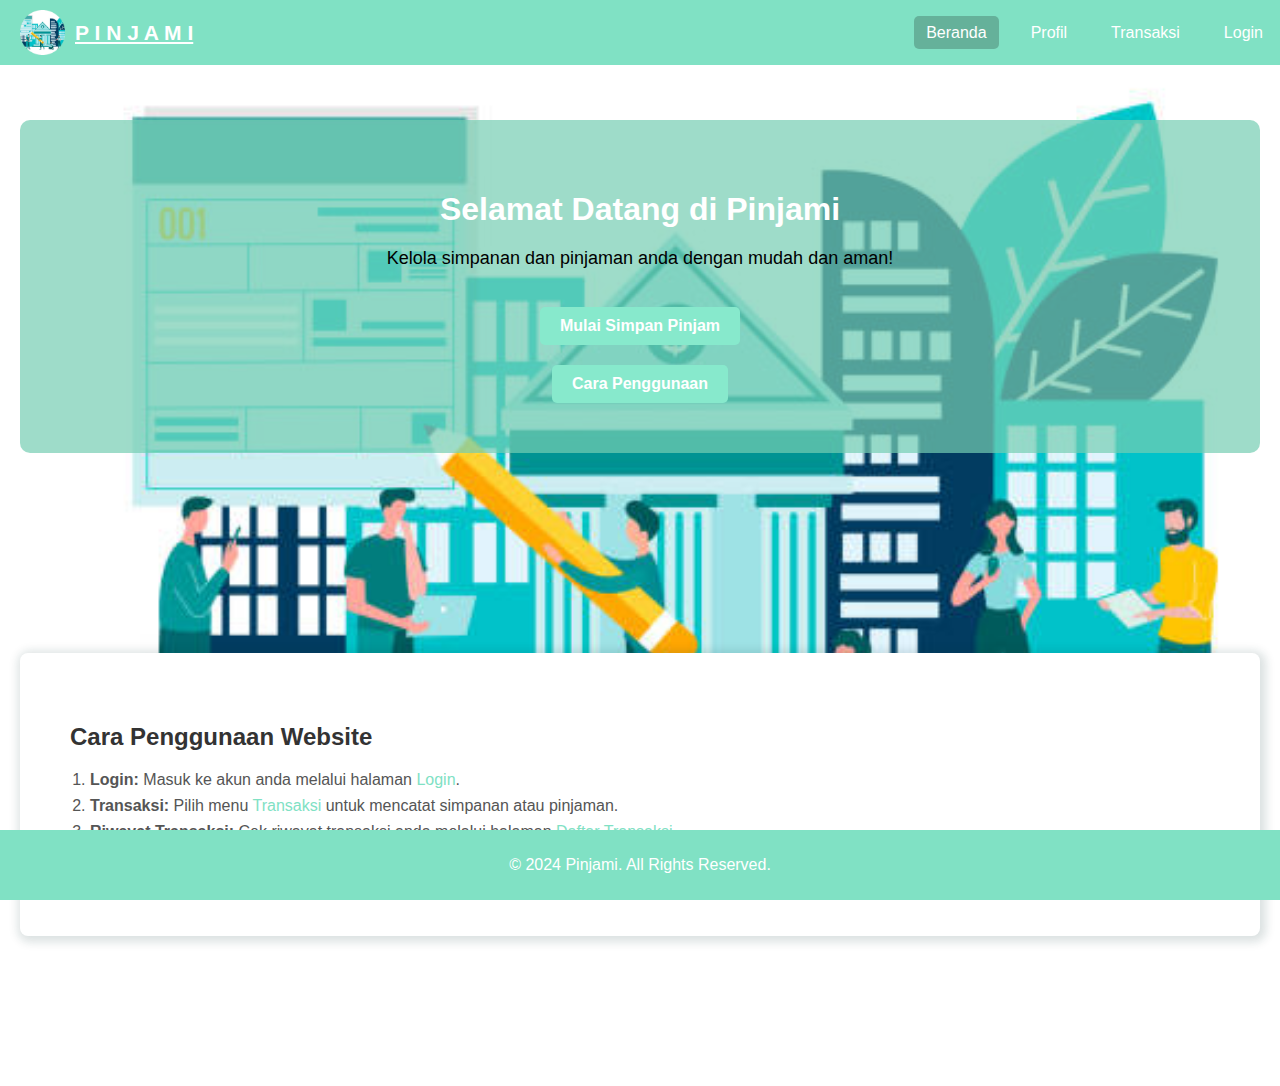
<file: index.html>
<!DOCTYPE html>
<html lang="id">
<head>
    <meta charset="UTF-8">
    <meta name="viewport" content="width=device-width, initial-scale=1.0">
    <title>Pinjami</title>
    <link rel="stylesheet" href="style.css">
    <link rel="shortcut icon" href="image/background3.jpg">
</head>
<body>
    <header>
        <img src="image/background4.png" alt="Logo Pinjami" class="logo">
        <div class="judul">P i n j a m i</div>
        <nav>
            <div class="toggle-menu" onclick="toggleMenu()">
                <span class="dot"></span>
                <span class="dot"></span>
                <span class="dot"></span>
            </div>
            <ul class="menu">
                <li><a href="index.html" class="active">Beranda</a></li>
                <li><a href="profile.html">Profil</a></li>
                <li><a href="transaksi.html">Transaksi</a></li>
                <li><a href="login.html" id="auth-link">Login</a></li>
            </ul>
        </nav>
    </header>
    <main>
            <section class="welcome">
                <h1>Selamat Datang di Pinjami</h1>
                <p>Kelola simpanan dan pinjaman anda dengan mudah dan aman!</p>
                <a href="login.html" class="btn"><b>Mulai Simpan Pinjam</b></a>
                <br><a href="#usage" class="btn"><b>Cara Penggunaan</b></a>
            </section>

        <section id="usage">
            <div class="usage">
            <h2>Cara Penggunaan Website</h2>
            <ol>
                <li><strong>Login:</strong> Masuk ke akun anda melalui halaman <a href="login.html">Login</a>.</li>
                <li><strong>Transaksi:</strong> Pilih menu <a href="transaksi.html">Transaksi</a> untuk mencatat simpanan atau pinjaman.</li>
                <li><strong>Riwayat Transaksi:</strong> Cek riwayat transaksi anda melalui halaman <a href="daftar_transaksi.html">Daftar Transaksi</a>.</li>
                <li><strong>Profil:</strong> Pelajari lebih lanjut tentang aplikasi di halaman <a href="profile.html">Profil</a>.</li>
            </ol>
            </div>
        </section>
    </main>
    <footer>
        <p>&copy; 2024 Pinjami. All Rights Reserved.</p>
    </footer>

    <script>
        function toggleMenu() {
            const menu = document.querySelector('.menu');
            menu.classList.toggle('active');
        }
    </script>
    
    <script>
        function updateAuthLink() {
            const authLink = document.getElementById("auth-link");
    
            const isLoggedIn = sessionStorage.getItem("isLoggedIn");
    
            if (isLoggedIn === "true") {
                authLink.textContent = "Logout";
                authLink.href = "#";
                authLink.onclick = function () {
                    sessionStorage.removeItem("isLoggedIn");
                    alert("Anda telah logout.");
                    location.href = "index.html";
                };
            } else {
                authLink.textContent = "Login";
                authLink.href = "login.html";
                authLink.onclick = null;
            }
        }
    
        document.addEventListener("DOMContentLoaded", updateAuthLink);
    </script>
</body>
</html>
</file>
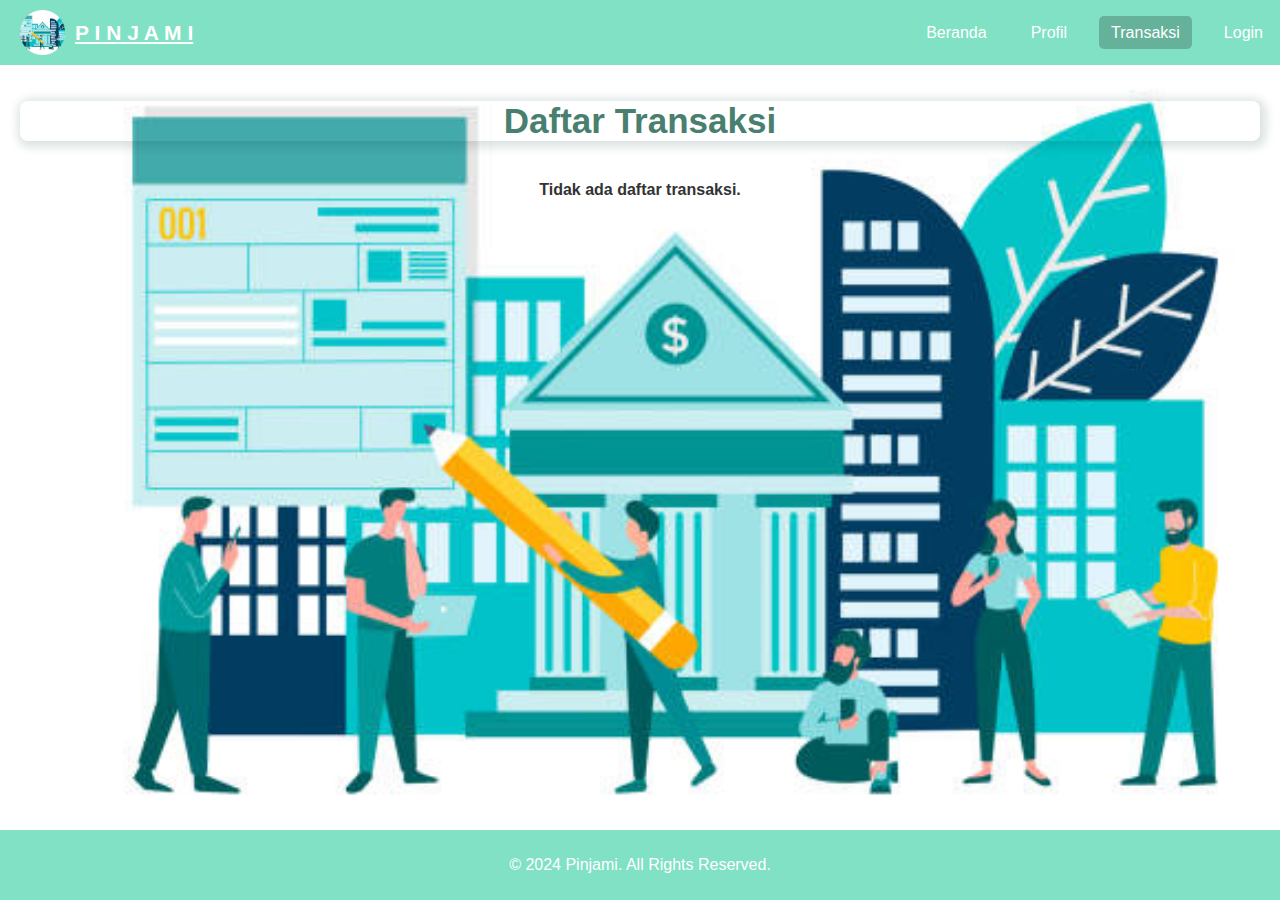
<file: daftar_transaksi.html>
<!DOCTYPE html>
<html lang="id">
<head>
    <meta charset="UTF-8">
    <meta name="viewport" content="width=device-width, initial-scale=1.0">
    <title>Daftar Transaksi - Pinjami</title>
    <link rel="stylesheet" href="style.css">
    <link rel="shortcut icon" href="image/background3.jpg">
</head>
<body>
    <header>
        <img src="image/background4.png" alt="Logo Pinjami" class="logo">
        <div class="judul">P i n j a m i</div>
        <nav>
            <div class="toggle-menu" onclick="toggleMenu()">
                <span class="dot"></span>
                <span class="dot"></span>
                <span class="dot"></span>
            </div>
            <ul class="menu">
                <li><a href="index.html">Beranda</a></li>
                <li><a href="profile.html">Profil</a></li>
                <li><a href="transaksi.html" class="active">Transaksi</a></li>
                <li><a href="login.html" id="auth-link">Login</a></li>
            </ul>
        </nav>
    </header>
    <main>
        <section class="table-container">
            <br>
            <center><h1>Daftar Transaksi</h1></center>
            <table id="transaksiTable"></table>
        </section>
    </main>
    <footer>
        <p>&copy; 2024 Pinjami. All Rights Reserved.</p>
    </footer>
    <script>
        document.addEventListener("DOMContentLoaded", function () {
            const transaksiContainer = document.querySelector("main .table-container");

            const daftarTransaksi = JSON.parse(localStorage.getItem("daftarTransaksi")) || [];

            if (daftarTransaksi.length === 0) {
                transaksiContainer.innerHTML += "<center><p><b>Tidak ada daftar transaksi.</b></p></center>";
                return;
            }

            let tableHTML = `
                <table border="1">
                    <thead>
                        <tr>
                            <th>Nama Transaksi</th>
                            <th>Jumlah</th>
                            <th>Kategori</th>
                            <th>Bank</th>
                            <th>Nomor Rekening</th>
                        </tr>
                    </thead>
                    <tbody>
            `;

            daftarTransaksi.forEach((transaksi) => {
                tableHTML += `
                    <tr>
                        <td>${transaksi.nama}</td>
                        <td>${transaksi.jumlah}</td>
                        <td>${transaksi.kategori}</td>
                        <td>${transaksi.bank}</td>
                        <td>${transaksi.noRekening}</td>
                    </tr>
                `;
            });

            tableHTML += "</tbody></table>";
            transaksiContainer.innerHTML += tableHTML;
        });
    </script>
    
    <script>
        function toggleMenu() {
            const menu = document.querySelector('.menu');
            menu.classList.toggle('active');
        }
    </script>
    
    <script>
        function updateAuthLink() {
            const authLink = document.getElementById("auth-link");
    
            const isLoggedIn = sessionStorage.getItem("isLoggedIn");
    
            if (isLoggedIn === "true") {
                authLink.textContent = "Logout";
                authLink.href = "#";
                authLink.onclick = function () {
                    sessionStorage.removeItem("isLoggedIn");
                    alert("Anda telah logout.");
                    location.href = "index.html";
                };
            } else {
                authLink.textContent = "Login";
                authLink.href = "login.html";
                authLink.onclick = null;
            }
        }
    
        document.addEventListener("DOMContentLoaded", updateAuthLink);
    </script>
</body>
</html>
</file>
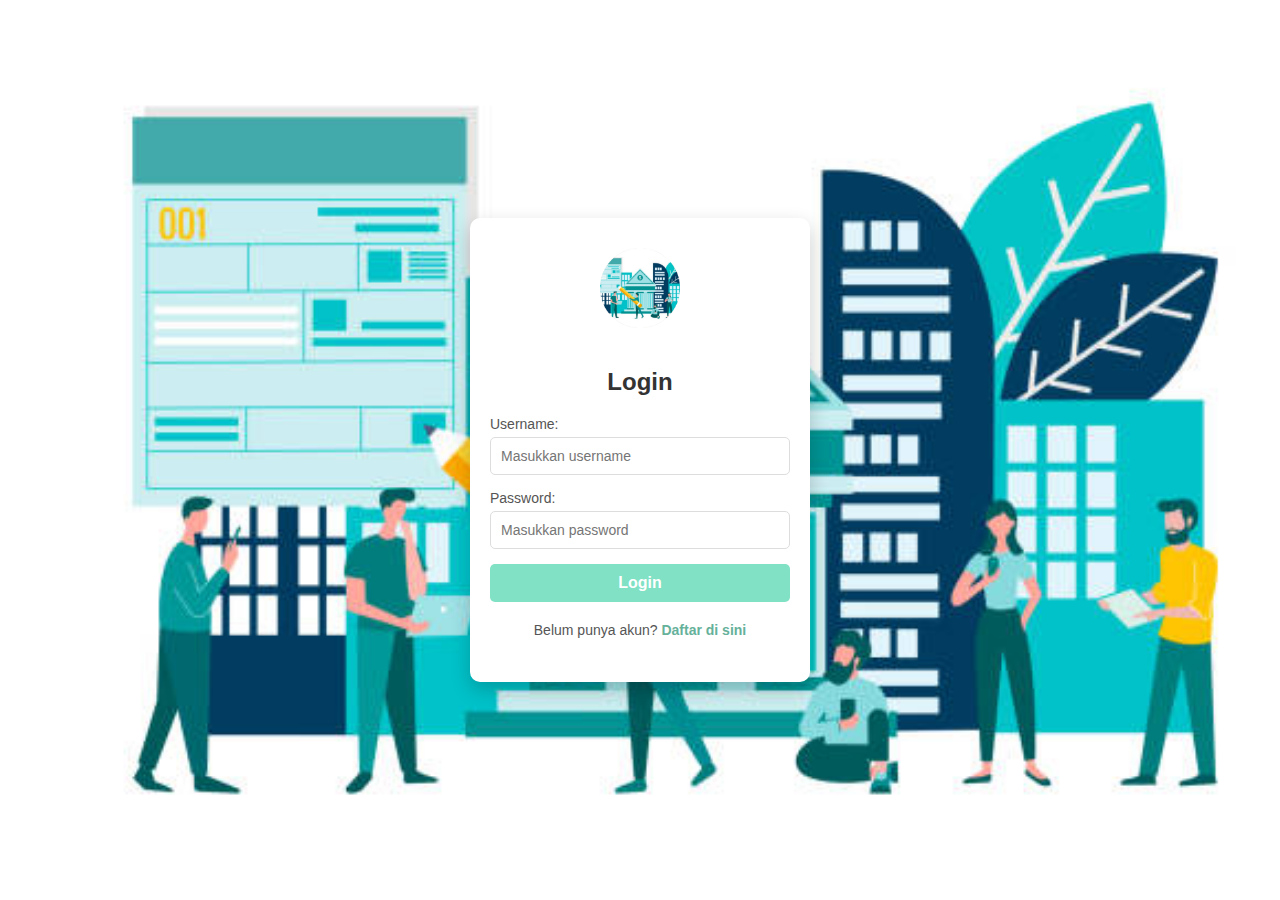
<file: login.html>
<!DOCTYPE html>
<html lang="id">
<head>
    <meta charset="UTF-8">
    <meta name="viewport" content="width=device-width, initial-scale=1.0">
    <title>Login - Pinjami</title>
    <link rel="stylesheet" href="style.css">
    <link rel="shortcut icon" href="image/background3.jpg">
</head>
<style>
    body {
        display: flex;
        justify-content: center;
        align-items: center;
        height: 100vh;
        margin: 0;
        background-image: url('image/background3.jpg');
        background-size: cover;
        background-repeat: no-repeat;
        background-attachment: fixed;
    }
</style>
<body>
    <div class="login-wrapper">
        <div class="login-card">
            <img src="image/background4.png" alt="Logo Pinjamin" class="login-logo">
            <h1>Login</h1>
            <form onsubmit="handleLogin(event)" class="login-form">
                <div class="form-group">
                    <label for="username">Username:</label>
                    <input type="text" id="username" name="username" placeholder="Masukkan username" required>
                </div>
                <div class="form-group">
                    <label for="password">Password:</label>
                    <input type="password" id="password" name="password" placeholder="Masukkan password" required>
                </div>
                <button type="submit" class="login-button"><b>Login</b></button>
            </form>
            <p class="login-footer">Belum punya akun? <a href="register.html">Daftar di sini</a></p>
        </div>
    </div>

    <script>
        function handleLogin(event) {
            event.preventDefault();
    
            const username = document.getElementById("username").value;
            const password = document.getElementById("password").value;
    
            if (username && password) {
                alert("Berhasil login! Selamat datang, " + username + ".");
                sessionStorage.setItem("isLoggedIn", "true"); 
                window.location.href = "transaksi.html";
            } else {
                alert("Username atau password tidak boleh kosong!");
            }
        }
    </script>
</body>
</html>
</file>
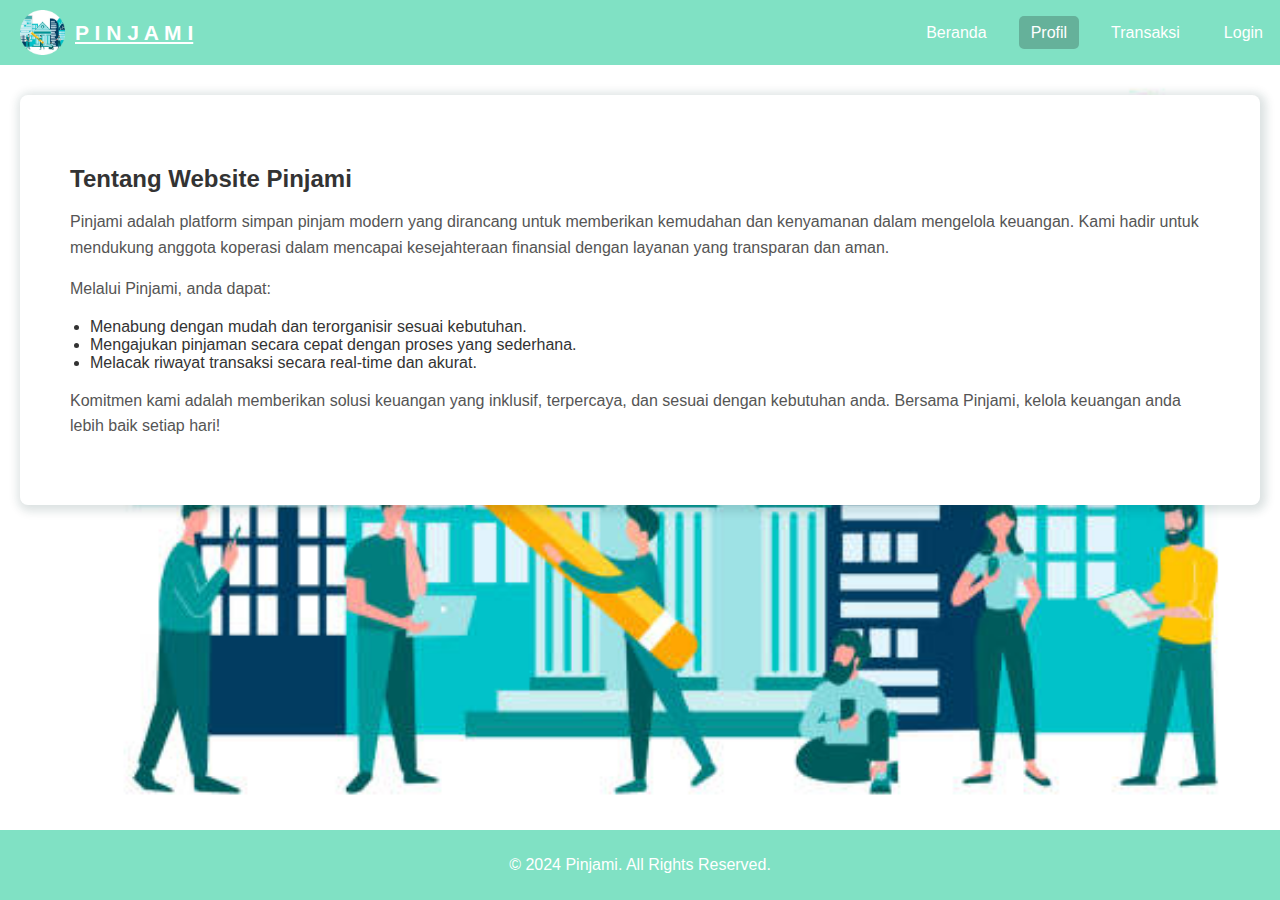
<file: profile.html>
<!DOCTYPE html>
<html lang="id">
<head>
    <meta charset="UTF-8">
    <meta name="viewport" content="width=device-width, initial-scale=1.0">
    <title>Profil - Pinjami</title>
    <link rel="stylesheet" href="style.css">
    <link rel="shortcut icon" href="image/background3.jpg">
</head>
<body>
    <header>
        <img src="image/background4.png" alt="Logo Pinjami" class="logo">
        <div class="judul">P i n j a m i</div>
        <nav>
            <div class="toggle-menu" onclick="toggleMenu()">
                <span class="dot"></span>
                <span class="dot"></span>
                <span class="dot"></span>
            </div>
            <ul class="menu">
                <li><a href="index.html">Beranda</a></li>
                <li><a href="profile.html" class="active">Profil</a></li>
                <li><a href="transaksi.html">Transaksi</a></li>
                <li><a href="login.html" id="auth-link">Login</a></li>
            </ul>
        </nav>
    </header>
    <main>
        <section class="about">
            <h2>Tentang Website Pinjami</h2>
            <p>Pinjami adalah platform simpan pinjam modern yang dirancang untuk memberikan kemudahan dan
            kenyamanan dalam mengelola keuangan. Kami hadir untuk mendukung anggota koperasi dalam mencapai
            kesejahteraan finansial dengan layanan yang transparan dan aman.</p>
            <p>Melalui Pinjami, anda dapat:</p>
            <ul>
                <li>Menabung dengan mudah dan terorganisir sesuai kebutuhan.</li>
                <li>Mengajukan pinjaman secara cepat dengan proses yang sederhana.</li>
                <li>Melacak riwayat transaksi secara real-time dan akurat.</li>
            </ul>
            <p>Komitmen kami adalah memberikan solusi keuangan yang inklusif, terpercaya,
            dan sesuai dengan kebutuhan anda. Bersama Pinjami, kelola keuangan anda lebih
            baik setiap hari!</p>
        </section>
    </main>
    <footer>
        <p>&copy; 2024 Pinjami. All Rights Reserved.</p>
    </footer>

    <script>
        function toggleMenu() {
            const menu = document.querySelector('.menu');
            menu.classList.toggle('active');
        }
    </script>
    
    <script>
        function updateAuthLink() {
            const authLink = document.getElementById("auth-link");
    
            const isLoggedIn = sessionStorage.getItem("isLoggedIn");
    
            if (isLoggedIn === "true") {
                authLink.textContent = "Logout";
                authLink.href = "#";
                authLink.onclick = function () {
                    sessionStorage.removeItem("isLoggedIn");
                    alert("Anda telah logout.");
                    location.href = "index.html";
                };
            } else {
                authLink.textContent = "Login";
                authLink.href = "login.html";
                authLink.onclick = null;
            }
        }
    
        document.addEventListener("DOMContentLoaded", updateAuthLink);
    </script>
</body>
</html>
</file>
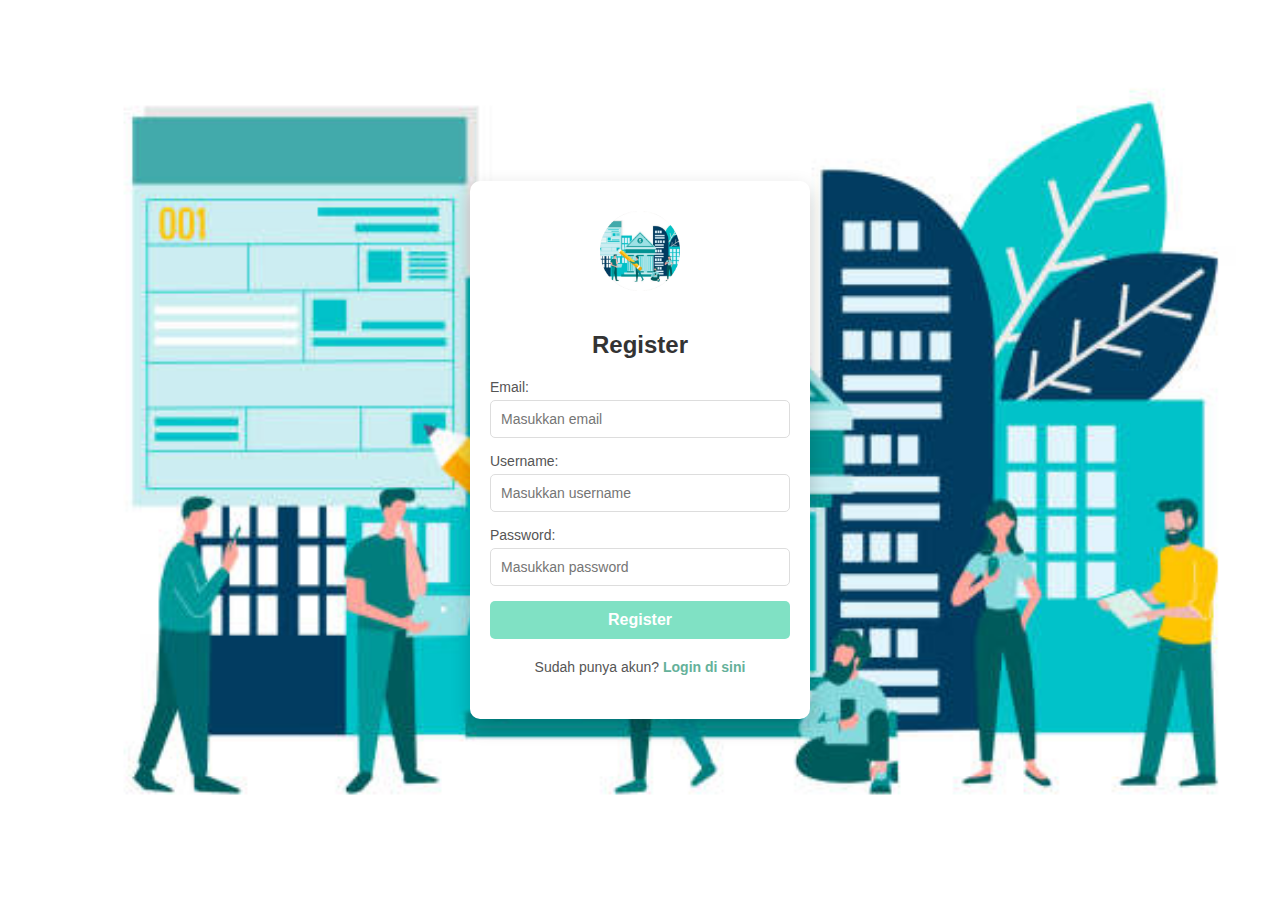
<file: register.html>
<!DOCTYPE html>
<html lang="id">
<head>
    <meta charset="UTF-8">
    <meta name="viewport" content="width=device-width, initial-scale=1.0">
    <title>Register - Pinjami</title>
    <link rel="stylesheet" href="style.css">
    <link rel="shortcut icon" href="image/background3.jpg">
</head>
<style>
    body {
        display: flex;
        justify-content: center;
        align-items: center;
        height: 100vh;
        margin: 0;
        background-image: url('image/background3.jpg');
        background-size: cover;
        background-repeat: no-repeat;
        background-attachment: fixed;
    }
</style>
<body>
    <div class="login-wrapper">
        <div class="login-card">
            <img src="image/background4.png" alt="Logo Pinjamin" class="login-logo">
            <h1>Register</h1>
            <form onsubmit="handleRegister(event)" class="login-form">
                <div class="form-group">
                    <label for="email">Email:</label>
                    <input type="email" id="email" name="email" placeholder="Masukkan email" required>
                </div>
                <div class="form-group">
                    <label for="username">Username:</label>
                    <input type="text" id="username" name="username" placeholder="Masukkan username" required>
                </div>
                <div class="form-group">
                    <label for="password">Password:</label>
                    <input type="password" id="password" name="password" placeholder="Masukkan password" required>
                </div>
                <button type="submit" class="login-button"><b>Register</b></button>
            </form>
            <p class="login-footer">Sudah punya akun? <a href="login.html">Login di sini</a></p>
        </div>
    </div>

    <script>
        function handleRegister(event) {
            event.preventDefault();

            const email = document.getElementById("email").value;
            const username = document.getElementById("username").value;
            const password = document.getElementById("password").value;

            const users = JSON.parse(localStorage.getItem("users")) || [];
            users.push({ email, username, password });
            localStorage.setItem("users", JSON.stringify(users));

            alert("Registrasi berhasil! Silakan login dengan akun anda.");

            window.location.href = "login.html";
        }
    </script>
</body>
</html>
</file>
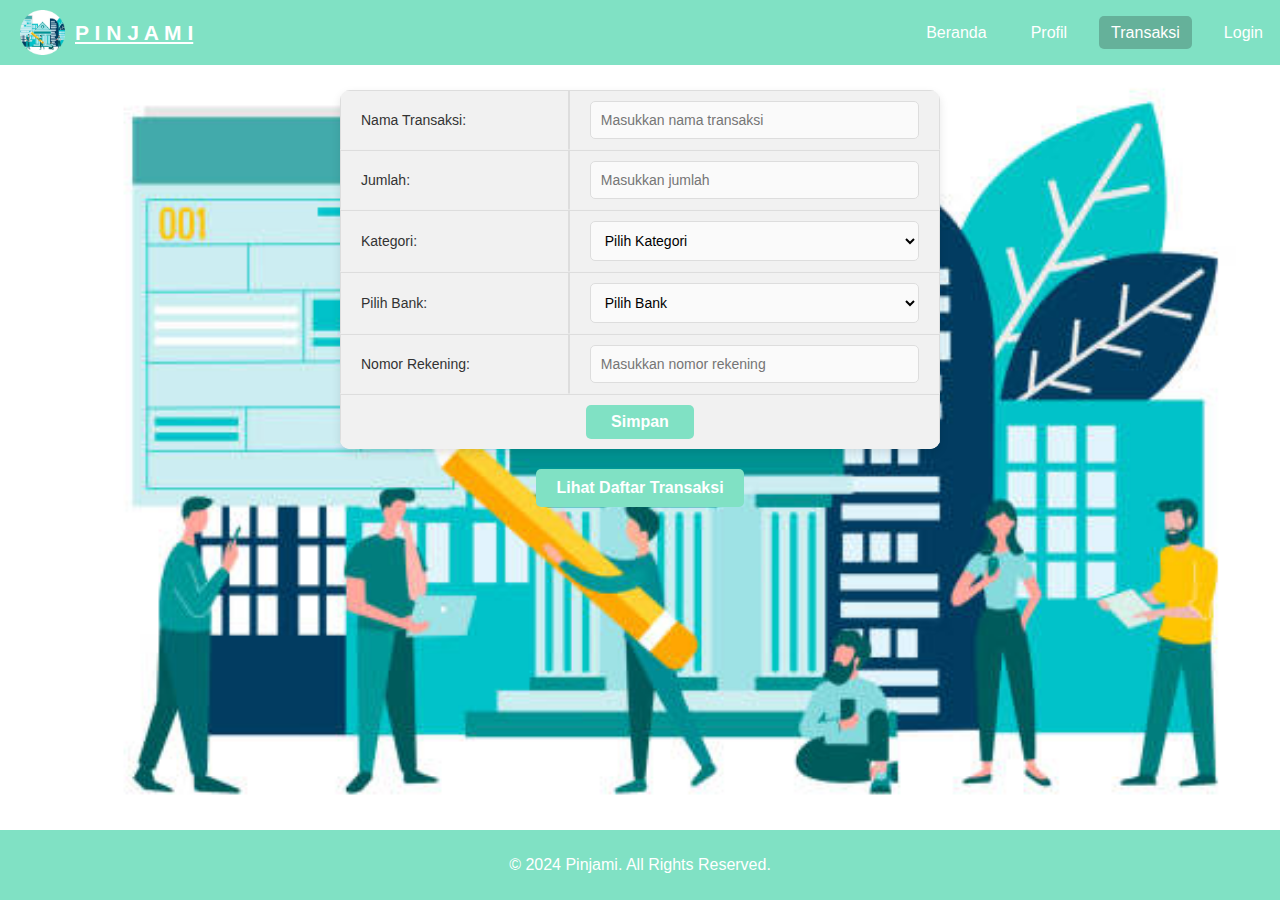
<file: transaksi.html>
<!DOCTYPE html>
<html lang="id">
<head>
    <meta charset="UTF-8">
    <meta name="viewport" content="width=device-width, initial-scale=1.0">
    <title>Transaksi - Pinjami</title>
    <link rel="stylesheet" href="style.css">
    <link rel="shortcut icon" href="image/background3.jpg">
</head>
<body>
    <header>
        <img src="image/background4.png" alt="Logo Pinjami" class="logo">
        <div class="judul">P i n j a m i</div>
        <nav>
            <div class="toggle-menu" onclick="toggleMenu()">
                <span class="dot"></span>
                <span class="dot"></span>
                <span class="dot"></span>
            </div>
            <ul class="menu">
                <li><a href="index.html">Beranda</a></li>
                <li><a href="profile.html">Profil</a></li>
                <li><a href="transaksi.html" class="active">Transaksi</a></li>
                <li><a href="login.html" id="auth-link">Login</a></li>
            </ul>
        </nav>
    </header>
    <main>
        <section class="form-container">
            <form id="transaksiForm">
                <table class="form-table">
                    <tr>
                        <td><label for="nama">Nama Transaksi:</label></td>
                        <td><input type="text" id="nama" name="nama" placeholder="Masukkan nama transaksi" required></td>
                    </tr>
                    <tr>
                        <td><label for="jumlah">Jumlah:</label></td>
                        <td><input type="number" id="jumlah" name="jumlah" placeholder="Masukkan jumlah" required></td>
                    </tr>
                    <tr>
                        <td><label for="kategori">Kategori:</label></td>
                        <td>
                            <select id="kategori" name="kategori" required>
                                <option value="">Pilih Kategori</option>
                                <option value="Simpanan">Simpanan</option>
                                <option value="Pinjaman">Pinjaman</option>
                            </select>
                        </td>
                    </tr>
                    <tr>
                        <td><label for="bank">Pilih Bank:</label></td>
                        <td>
                            <select id="bank" name="bank" required>
                                <option value="">Pilih Bank</option>
                                <option value="BRI">BRI</option>
                                <option value="BCA">BCA</option>
                                <option value="Mandiri">Mandiri</option>
                            </select>
                        </td>
                    </tr>
                    <tr>
                        <td><label for="noRekening">Nomor Rekening:</label></td>
                        <td><input type="text" id="noRekening" name="noRekening" placeholder="Masukkan nomor rekening" required></td>
                    </tr>
                    <tr>
                        <td colspan="2" style="text-align: center;">
                            <button type="submit" class="btn"><b>Simpan</b></button>
                        </td>
                    </tr>
                </table>
            </form>
        </section>
        <section class="button-container">
            <center>
                <a href="daftar_transaksi.html" class="btn"><b>Lihat Daftar Transaksi</b></a>
            </center>
        </section>
    </main>
    <footer>
        <p>&copy; 2024 Pinjami. All Rights Reserved.</p>
    </footer>

    <script>
        const form = document.getElementById("transaksiForm");
    
        form.addEventListener("submit", function (event) {
            event.preventDefault(); 
    
            const nama = document.getElementById("nama").value.trim();
            const jumlah = document.getElementById("jumlah").value.trim();
            const kategori = document.getElementById("kategori").value.trim();
            const bank = document.getElementById("bank").value.trim();
            const noRekening = document.getElementById("noRekening").value.trim();
    
            const transaksi = { nama, jumlah, kategori, bank, noRekening };
            let daftarTransaksi = JSON.parse(localStorage.getItem("daftarTransaksi")) || [];
            daftarTransaksi.push(transaksi);
            localStorage.setItem("daftarTransaksi", JSON.stringify(daftarTransaksi));
    
            alert("Transaksi berhasil disimpan!");

            window.location.href = "daftar_transaksi.html";
        });
    </script>

    <script>
        function toggleMenu() {
            const menu = document.querySelector('.menu');
            menu.classList.toggle('active');
        }
    </script>
    
    <script>
        function updateAuthLink() {
            const authLink = document.getElementById("auth-link");
    
            const isLoggedIn = sessionStorage.getItem("isLoggedIn");
    
            if (isLoggedIn === "true") {
                authLink.textContent = "Logout";
                authLink.href = "#";
                authLink.onclick = function () {
                    sessionStorage.removeItem("isLoggedIn");
                    alert("Anda telah logout.");
                    location.href = "index.html";
                };
            } else {
                authLink.textContent = "Login";
                authLink.href = "login.html";
                authLink.onclick = null;
            }
        }
    
        document.addEventListener("DOMContentLoaded", updateAuthLink);
    </script>
</body>
</html>
</file>
<file: style.css>
body {
    margin: 0;
    font-family: Arial, sans-serif;
    color: #333;
    background-image: url('image/background3.jpg');
    background-size: cover;
    background-repeat: no-repeat;
    background-attachment: fixed;
}

/* Header */
header {
    background-color:#80e1c4;
    color: white;
    padding: 10px 20px;
    display: flex;
    align-items: center;
    justify-content: space-between;
    flex-wrap: nowrap;
    position: fixed;
    width: 100%;
    z-index: 1000;
}

header .judul{
    text-align: left;
    color: white;
    font-size: 21px;
    text-transform: uppercase;
    margin: 0;
    text-decoration: underline;
    font-weight: bold;
    white-space: nowrap;
}

header .logo {
    height: 45px;
    margin-right: 10px;
}

/* Navigasi */
nav {
    margin-left: auto;
}

nav ul {
    list-style: none;
    margin: 0;
    padding: 0;
    display: flex;
    flex-wrap: wrap;
    margin-right: 15px;
}

nav ul li {
    margin: 0 10px;
}

nav ul li a {
    color: white;
    text-decoration: none;
    padding: 8px 12px;
    border-radius: 5px;
}

nav ul li a.active,
nav ul li a:hover {
    background-color: #65b19a;
}

main {
    padding: 20px;
}

/* Welcome */
.welcome {
    text-align: center;
    margin-top: 100px;
    padding: 50px 20px;
    background: rgba(117, 205, 178, 0.7);
    color: white;
    border-radius: 10px;
}

.welcome h1 {
    font-size: 32px;
    color: white;
    font-weight: bold;
}

.welcome p {
    font-size: 18px;
    color: black;
}

.welcome .btn {
    display: inline-block;
    margin-top: 20px;
    padding: 10px 20px;
    font-size: 16px;
    color: white;
    background-color: #87e9cc;
    border: none;
    border-radius: 5px;
    text-decoration: none;
    transition: background-color 0.3s ease;
}

.welcome .btn:hover {
    background-color: #65b19a;
    transform: translateY(-2px);
}

.welcome .btn:active {
    transform: translateY(0);
}

/* Profile */
.about {
    margin: 75px 0;
    padding: 50px;
    background: #ffffff;
    border-radius: 8px;
    box-shadow: 2px 2px 10px 4px rgb(14 55 54 / 15%);
}

.about h2 {
    font-size: 24px;
    color: #333;
    margin-bottom: 15px;
}

.about p {
    font-size: 16px;
    line-height: 1.6;
    color: #555;
}

.about ul {
    margin: 15px 0;
    padding-left: 20px;
    list-style-type: disc;
}

/* Beranda */
.usage {
    padding: 50px;
    margin-top: 200px;
    margin-bottom: 130px;
    background: #ffffff;
    border-radius: 8px;
    box-shadow: 2px 2px 10px 4px rgb(14 55 54 / 15%);
}

.usage h2 {
    font-size: 24px;
    color: #333;
    margin-bottom: 15px;
}

.usage p {
    font-size: 16px;
    line-height: 1.6;
    color: #555;
}

.usage ol {
    padding-left: 20px;
    list-style-type: decimal;
    font-size: 16px;
    line-height: 1.6;
    color: #555;
}

.usage a {
    color: #80e1c4;
    text-decoration: none;
}

.usage a:hover {
    text-decoration: underline;
}

/* Form Transaksi */
.form-table {
    width: 100%;
    max-width: 600px;
    margin: 70px auto 0 auto;
    border-collapse: separate;
    border-spacing: 0;
    background: #ffffff;
    border-radius: 10px;
    box-shadow: 0 4px 10px rgba(0, 0, 0, 0.1);
    overflow: hidden;
}

.form-table td {
    padding: 10px 20px;
    border-bottom: 1px solid #f0f0f0;
    vertical-align: middle;
}

.form-table td:last-child {
    text-align: right;
}

.form-table tr:last-child td {
    border-bottom: none;
}

.form-table label {
    font-size: 14px;
    color: #333;
    font-weight: 500;
}

.form-table input,
.form-table select {
    width: 100%;
    padding: 10px;
    font-size: 14px;
    border: 1px solid #ddd;
    border-radius: 5px;
    background-color: #fafafa;
    box-sizing: border-box;
    transition: all 0.3s ease;
}

.form-table input:focus,
.form-table select:focus {
    outline: none;
    border-color: #80e1c4;
    box-shadow: 0 0 8px rgba(128, 225, 196, 0.5);
    background-color: #ffffff;
}

.form-table .btn {
    padding: 8px 25px;
    font-size: 16px;
    color: #ffffff;
    background-color: #80e1c4;
    border: none;
    border-radius: 5px;
    cursor: pointer;
    transition: background-color 0.3s ease, transform 0.2s ease;
    text-align: center;
}

.form-table .btn:hover {
    background-color: #65b19a;
    transform: translateY(-2px);
}

.form-table .btn:active {
    transform: translateY(0);
}

/* Daftar Transaksi */
.table-container {
    margin-top: 40px;
}

.table-container h1{
    font-size: 35px;
    color: #497f6f;
    border-color: black;
    outline: none;
    border-radius: 8px;
    box-shadow: 2px 2px 10px 4px rgb(14 55 54 / 15%);
}

table {
    width: 100%;
    border-collapse: collapse;
    margin: 20px 0;
    font-size: 16px;
    text-align: left;
}

table th, table td {
    padding: 12px 15px;
    border: 1px solid #ddd;
}

table thead {
    background-color: #87e9cc;
    color: white;
}

table tbody {
    background-color: #f1f1f1;
}

/* Button Daftar Transaksi */
.button-container .btn {
    display: inline-block;
    padding: 10px 20px;
    margin-top: 20px;
    font-size: 16px;
    color: #fff;
    background-color: #80e1c4;
    text-decoration: none;
    border-radius: 5px;
    transition: background-color 0.3s ease;
    margin-bottom: 80px;
}

.button-container .btn:hover {
    background-color: #65b19a;
    transform: translateY(-2px);
}

.button-container .btn:active {
    transform: translateY(0);
}

/* Footer */
footer {
    background-color: #80e1c4;
    color: white;
    text-align: center;
    padding: 10px 0;
    position: fixed;
    width: 100%;
    bottom: 0;
}

/* Login n Regist */
.login-wrapper {
    display: flex;
    justify-content: center;
    align-items: center;
    width: 100%;
    height: 100%;
}

.login-card {
    background: #ffffff;
    padding: 30px 20px;
    border-radius: 10px;
    box-shadow: 0 8px 20px rgba(0, 0, 0, 0.2);
    text-align: center;
    width: 100%;
    max-width: 300px;
}

.login-logo {
    width: 80px;
    margin-bottom: 20px;
}

h1 {
    font-size: 24px;
    color: #333;
    margin-bottom: 20px;
}

.login-form .form-group {
    margin-bottom: 15px;
    text-align: left;
}

.login-form label {
    font-size: 14px;
    color: #555;
    margin-bottom: 5px;
    display: block;
}

.login-form input {
    width: 100%;
    padding: 10px;
    font-size: 14px;
    border: 1px solid #ddd;
    border-radius: 5px;
    box-sizing: border-box;
}

.login-form input:focus {
    outline: none;
    border-color: #80e1c4;
    box-shadow: 0 0 5px rgba(79, 172, 254, 0.5);
}

.login-button {
    width: 100%;
    padding: 10px;
    font-size: 16px;
    color: #fff;
    background-color: #80e1c4;
    border: none;
    border-radius: 5px;
    cursor: pointer;
    transition: background-color 0.3s ease;
}

.login-button:hover {
    background-color: #65b19a;
}

.login-footer {
    margin-top: 20px;
    font-size: 14px;
    color: #555;
}

.login-footer a {
    color: #65b19a;
    text-decoration: none;
    font-weight: bold;
}

.login-footer a:hover {
    text-decoration: underline;
}

/* Untuk Layar Lebar */
@media (max-width: 1250px) {
    header {
    padding: 10px 20px;
    display: flex;
    align-items: center;
    justify-content: space-between;
    flex-wrap: wrap;
    position: fixed;
    width: 100%;
    }

    header .judul {
        margin-right: 100px;
        font-size: 18px;
    }

    nav ul .menu {
    list-style: none;
    margin: 0;
    padding: 0;
    display: flex;
    flex-wrap: wrap;
    margin-right: 15px;
    }

    nav ul .menu li {
        margin: 5px 0;
    }

    .welcome {
        margin-top: 110px;
        padding: 30px 15px;
    }

    .welcome h1 {
        font-size: 24px;
    }

    .welcome p {
        font-size: 14px;
    }

    .form-table {
        margin-top: 170px;
        padding: 10px;
    }

    .usage {
        margin: 80px 10px;
        padding: 20px;
    }

    .about {
        margin: 130px 0;
        padding: 30px;
    }

    footer {
        font-size: 14px;
    }
}

/* Untuk Ponsel */
@media (max-width: 700px) {
    body {
        background-size: cover; 
        background-attachment: fixed; 
        background-position: center; 
    }

    header {
        flex-wrap: nowrap;
    }

    header .judul {
        font-size: 18px;
    }

    nav {
        margin-left: auto;
    }

    .welcome {
        padding: 50px;
        margin: 150px 0;
    }

    .welcome h1 {
        font-size: 25px;
    }

    .welcome p {
        font-size: 16px;
    }

    .welcome .btn {
        padding: 8px 15px;
        font-size: 14px;
    }

    .usage {
        margin-top: 150px;
    }

    .about {
        margin: 100px 0;
        padding: 30px;
    }

    .form-table td {
        padding: 8px;
    }

    .form-table input, .form-table select {
        font-size: 12px;
        padding: 6px;
    }

    .form-table .btn {
        padding: 7px 20px;
        font-size: 14px;
    }

    .table-container h1 {
        font-size: 25px;
    }

    .table-container table {
        font-size: 10px;
        margin-right: 50px;
    }

    .table-container table th, 
    .table-container table td {
        padding: 8px 4px;
    }

    .table-container table {
        width: 100%;
        overflow-x: auto; 
    }

    .button-container .btn {
        padding: 7px 20px;
        font-size: 14px;
    }

    nav ul li {
        margin: 3px 0;
    }

    footer {
        font-size: 12px;
        padding: 5px;
    }

    nav .toggle-menu {
        display: flex;
        flex-direction: column;
        justify-content: center;
        align-items: center;
        gap: 4px;
        cursor: pointer;
    }

    nav .toggle-menu .dot {
        width: 4px;
        height: 4px;
        background-color: white;
        border-radius: 100%;
        margin: 0 40px;
        transition: 0.3s;
    }

    nav .menu {
        display: none;
        flex-direction: column;
        background-color: #333;
        position: absolute;
        top: 50px;
        right: 10px;
        width: 150px;
        border-radius: 5px;
        z-index: 1000;
    }
    
    nav .menu.active {
        display: flex;
    }
    
    nav .menu li {
        margin: 5px 0;
        text-align: center;
    }
    
    nav .menu li a {
        color: white;
        text-decoration: none;
        padding: 10px;
        display: block;
    }
    
    nav .menu li a:hover {
        background-color: #65b19a;
    }

    .login-card {
        margin: auto;
    }
}
</file>
